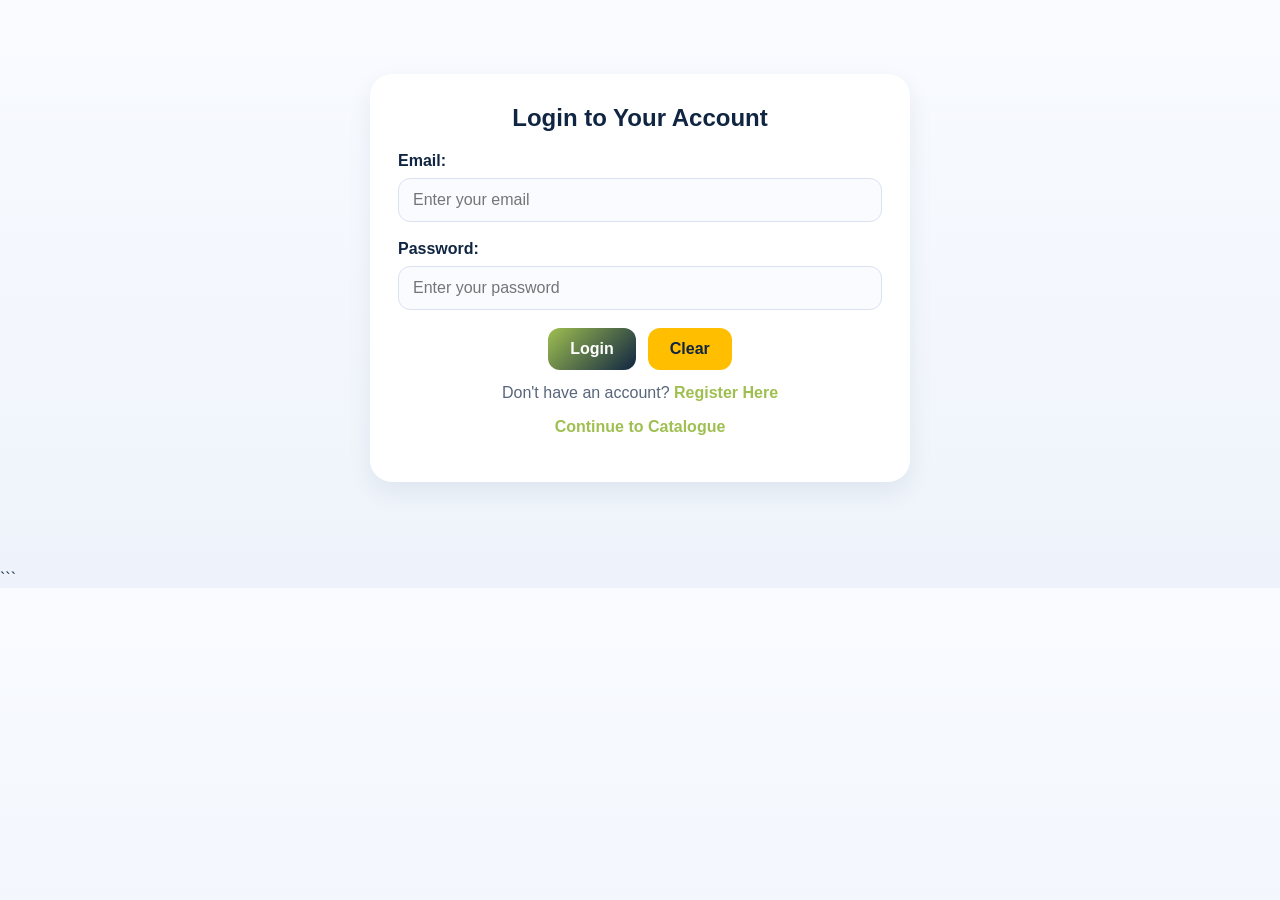
<file: W-D/Login.html>
<!DOCTYPE html>
<html lang="en">
<head>
    <meta charset="UTF-8">
    <meta name="viewport" content="width=device-width, initial-scale=1.0">
    <title>Login -  Books Store</title>
    <link rel="stylesheet" href="styles.css">
</head>
<body>
    <div class="page-shell">
        <div class="form-card">
            <h2>Login to Your Account</h2>

            <form action="catalogue.html" method="get">
                <div class="field-group">
                    <label for="email">Email:</label>
                    <input type="email" id="email" name="email" placeholder="Enter your email" required>
                </div>

                <div class="field-group">
                    <label for="password">Password:</label>
                    <input type="password" id="password" name="password" placeholder="Enter your password" required>
                </div>

                <div class="form-actions">
                    <button type="submit" class="form-btn">Login</button>
                    <button type="reset" class="secondary-btn">Clear</button>
                </div>
            </form>

            <p class="center-text">
                Don't have an account?
                <a href="registration.html">Register Here</a>
            </p>

            <p class="center-text">
                <a href="catalogue.html">Continue to Catalogue</a>
            </p>
        </div>
    </div>
</body>
</html>
```
</file>
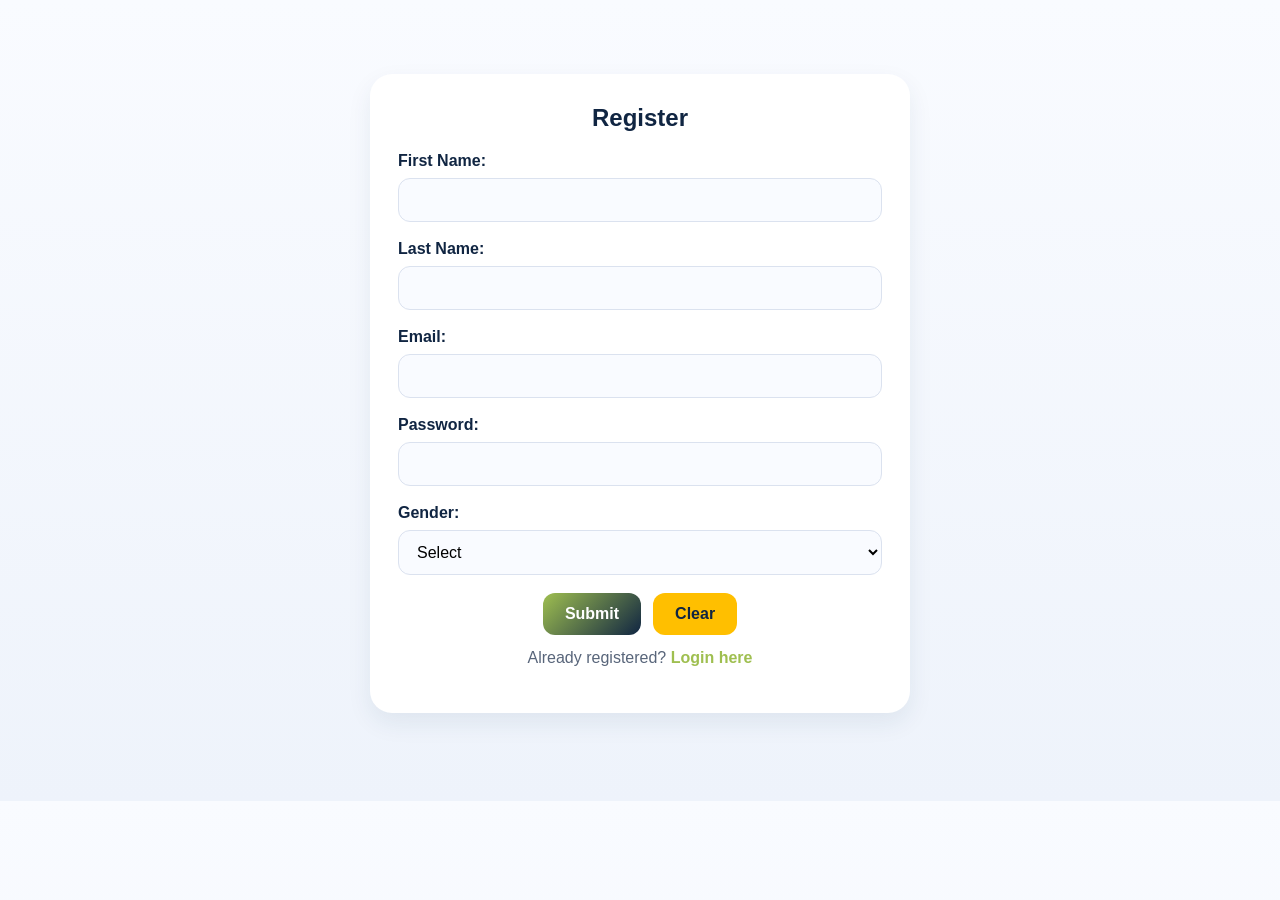
<file: W-D/registration.html>
<!DOCTYPE html>
<html lang="en">
<head>
    <meta charset="UTF-8">
    <meta name="viewport" content="width=device-width, initial-scale=1.0">
    <title>Registration Form</title>
    <link rel="stylesheet" href="styles.css">
</head>
<body>
    <div class="page-shell">
        <div class="form-card">
            <h2>Register</h2>
            <form action="Login.html" method="get">
                <div class="field-group">
                    <label for="fname">First Name:</label>
                    <input type="text" id="fname" name="fname" required>
                </div>

                <div class="field-group">
                    <label for="lname">Last Name:</label>
                    <input type="text" id="lname" name="lname" required>
                </div>

                <div class="field-group">
                    <label for="email">Email:</label>
                    <input type="email" id="email" name="email" required>
                </div>

                <div class="field-group">
                    <label for="password">Password:</label>
                    <input type="password" id="password" name="password"
                        pattern="^(?=.*\d)(?=.*[a-zA-Z])(?=.*[^a-zA-Z0-9]).{8,}$"
                        title="Must contain at least one number, one letter, one symbol, and be at least 8 characters long"
                        required>
                </div>

                <div class="field-group">
                    <label for="gender">Gender:</label>
                    <select id="gender" name="gender" required>
                        <option value="">Select</option>
                        <option value="male">Male</option>
                        <option value="female">Female</option>
                        <option value="other">Other</option>
                    </select>
                </div>

                <div class="form-actions">
                    <button type="submit" class="form-btn">Submit</button>
                    <button type="reset" class="secondary-btn">Clear</button>
                </div>
            </form>

            <p class="center-text">
                Already registered? <a href="Login.html">Login here</a>
            </p>
        </div>
    </div>
</body>
</html>
</file>
<file: W-D/styles.css>
:root {
    --primary: #9fbf50;
    --primary-strong: #102542;
    --accent: #ff5900;
    --accent-soft: hsl(45, 100%, 50%);
    --bg: #6c7106;
    --card: #ffffff;
    --text: #22304a;
    --muted: #58657a;
    --success: #2e7d32;
    --shadow: rgba(16, 37, 66, 0.18);
}

* { box-sizing: border-box; }

body {
    margin: 0;
    font-family: Arial, Helvetica, sans-serif;
    background: linear-gradient(180deg, #f9fbff, #eef3fb);
    color: var(--text);
}

img { max-width: 100%; display: block; }

a {
    text-decoration: none;
    color: inherit;
}

button, input, select {
    font: inherit;
}

.header {
    background: linear-gradient(135deg, var(--accent), #rbga(219, 83, 25));
    min-height: 80px;
    display: flex;
    align-items: center;
    justify-content: space-between;
    padding: 0 28px;
    box-shadow: 0 8px 18px var(--shadow);
}

.logo {
    display: flex;
    align-items: center;
    gap: 12px;
}

.logo img {
    width: 72px;
    height: 72px;
    border-radius: 12px;
    object-fit: cover;
    box-shadow: 0 6px 12px rgba(0, 0, 0, 0.1);
}

.title {
    flex: 1;
    text-align: center;
    font-size: clamp(1.8rem, 2.5vw, 3rem);
    font-weight: 800;
    letter-spacing: 0.04em;
    color: var(--primary-strong);
}

.menu {
    background: rgb(255, 204, 0);
    display: flex;
    justify-content: center;
    flex-wrap: wrap;
    gap: 18px;
    padding: 16px 20px;
    border-bottom: 2px solid rgba(17, 35, 63, 0.15);
}

.menu a {
    font-weight: 700;
    color: var(--primary-strong);
    padding: 10px 16px;
    border-radius: 999px;
    transition: 0.2s ease;
}

.menu a:hover {
    background: var(--primary-strong);
    color: white;
}

.main {
    display: flex;
    min-height: 650px;
}

.left {
    width: 220px;
    background: rgba(190, 199, 137, 0.916);
    padding: 28px 18px;
    display: flex;
    flex-direction: column;
    gap: 14px;
}

.left a {
    display: block;
    padding: 12px 14px;
    background: rgba(255,255,255,0.08);
    color: white;
    border-radius: 12px;
    font-weight: 600;
    transition: 0.2s ease;
}

.left a:hover {
    background: rgba(255,255,255,0.18);
    transform: translateX(2px);
}

.right {
    flex: 1;
    background: linear-gradient(180deg, #eef3fb, #f8fafb);
    padding: 30px;
}

.right iframe {
    width: 100%;
    min-height: 650px;
    border: none;
    background: white;
    border-radius: 18px;
    box-shadow: 0 10px 25px rgba(0, 0, 0, 0.08);
}

.page-shell {
    max-width: 1100px;
    margin: 0 auto;
    padding: 42px 22px 56px;
}

.hero {
    display: grid;
    grid-template-columns: 1.4fr 0.9fr;
    gap: 26px;
    align-items: center;
    margin-bottom: 32px;
}

.hero-card,
.info-card,
.product-card,
.checkout-card,
.form-card {
    background: var(--card);
    border-radius: 22px;
    box-shadow: 0 10px 25px rgba(31, 58, 95, 0.08);
}

.hero-card {
    padding: 36px;
}

.hero-card h1 {
    margin: 0 0 18px;
    font-size: clamp(2rem, 3vw, 3.2rem);
    color: var(--primary-strong);
}

.hero-card p {
    margin: 0 0 22px;
    line-height: 1.7;
    color: var(--muted);
    font-size: 1.02rem;
}

.primary-btn,
.secondary-btn,
.action-btn,
.form-btn {
    display: inline-block;
    border: none;
    border-radius: 12px;
    padding: 12px 22px;
    cursor: pointer;
    font-weight: 700;
    transition: 0.2s ease;
    text-align: center;
}

.primary-btn,
.form-btn {
    background: linear-gradient(135deg, var(--primary), var(--primary-strong));
    color: white;
}

.secondary-btn,
.action-btn {
    background: var(--accent-soft);
    color: var(--primary-strong);
}

.primary-btn:hover,
.secondary-btn:hover,
.action-btn:hover,
.form-btn:hover {
    transform: translateY(-1px);
    filter: brightness(1.03);
}

.feature-tag {
    display: inline-block;
    background: #edf3ff;
    color: var(--primary-strong);
    border-radius: 999px;
    font-size: 0.8rem;
    font-weight: 700;
    padding: 8px 12px;
    margin-bottom: 10px;
}

.hero-visual {
    padding: 24px;
    min-height: 280px;
    background: linear-gradient(135deg, #eaf2ff, #fff4d1);
    display: flex;
    align-items: center;
    justify-content: center;
}

.hero-visual img {
    width: min(100%, 300px);
    border-radius: 18px;
    box-shadow: 0 20px 30px rgba(17, 35, 63, 0.15);
}

.grid {
    display: grid;
    grid-template-columns: repeat(3, minmax(0, 1fr));
    gap: 22px;
    margin-top: 26px;
}

.product-card {
    padding: 18px;
}

.product-card img {
    width: 100%;
    height: 220px;
    object-fit: cover;
    border-radius: 14px;
    margin-bottom: 16px;
}

.product-card h3 {
    margin: 8px 0;
    font-size: 1.2rem;
}

.product-card p {
    margin: 8px 0;
    color: var(--muted);
}

.price-row {
    display: flex;
    justify-content: space-between;
    align-items: center;
    gap: 12px;
    margin-top: 16px;
}

.price-row strong {
    color: var(--primary-strong);
    font-size: 1.2rem;
}

.table-wrap {
    overflow-x: auto;
}

table {
    width: 100%;
    border-collapse: collapse;
    background: var(--card);
    border-radius: 18px;
    overflow: hidden;
    box-shadow: 0 10px 25px rgba(31, 58, 95, 0.08);
}

th, td {
    border: 1px solid #e7ebf3;
    padding: 14px 12px;
    text-align: center;
    vertical-align: middle;
}

th {
    background: #edf4ff;
    color: var(--primary-strong);
}

.cart-summary {
    display: flex;
    justify-content: center;
    gap: 14px;
    margin-top: 24px;
    flex-wrap: wrap;
}

.summary-box {
    background: white;
    border-radius: 16px;
    padding: 18px 24px;
    box-shadow: 0 8px 18px rgba(17, 35, 63, 0.08);
    min-width: 200px;
    text-align: center;
}

.summary-box h3 {
    margin: 0 0 6px;
    color: var(--muted);
    font-size: 0.9rem;
    text-transform: uppercase;
    letter-spacing: 0.05em;
}

.summary-box strong {
    font-size: 1.5rem;
    color: var(--primary-strong);
}

.form-card {
    max-width: 540px;
    margin: 32px auto;
    padding: 30px 28px;
}

.form-card h2 {
    text-align: center;
    margin-top: 0;
    color: var(--primary-strong);
}

.field-group {
    margin-bottom: 18px;
}

.field-group label {
    display: block;
    margin-bottom: 8px;
    font-weight: 700;
    color: var(--primary-strong);
}

.field-group input,
.field-group select {
    width: 100%;
    border: 1px solid #dbe2ef;
    border-radius: 12px;
    padding: 12px 14px;
    background: #f9fbff;
}

.form-actions {
    display: flex;
    justify-content: center;
    gap: 12px;
    margin-top: 18px;
    flex-wrap: wrap;
}

.center-text {
    text-align: center;
    margin-top: 14px;
    color: var(--muted);
}

.center-text a {
    color: var(--primary);
    font-weight: 700;
}

@media (max-width: 900px) {
    .main { flex-direction: column; }
    .left { width: 100%; }
    .hero { grid-template-columns: 1fr; }
    .grid { grid-template-columns: 1fr; }
}

@media (max-width: 560px) {
    .header {
        flex-direction: column;
        justify-content: center;
        padding: 18px 16px;
        gap: 12px;
    }
    .title { text-align: center; }
    .right { padding: 18px; }
    .page-shell { padding-left: 14px; padding-right: 14px; }
}
</file>
